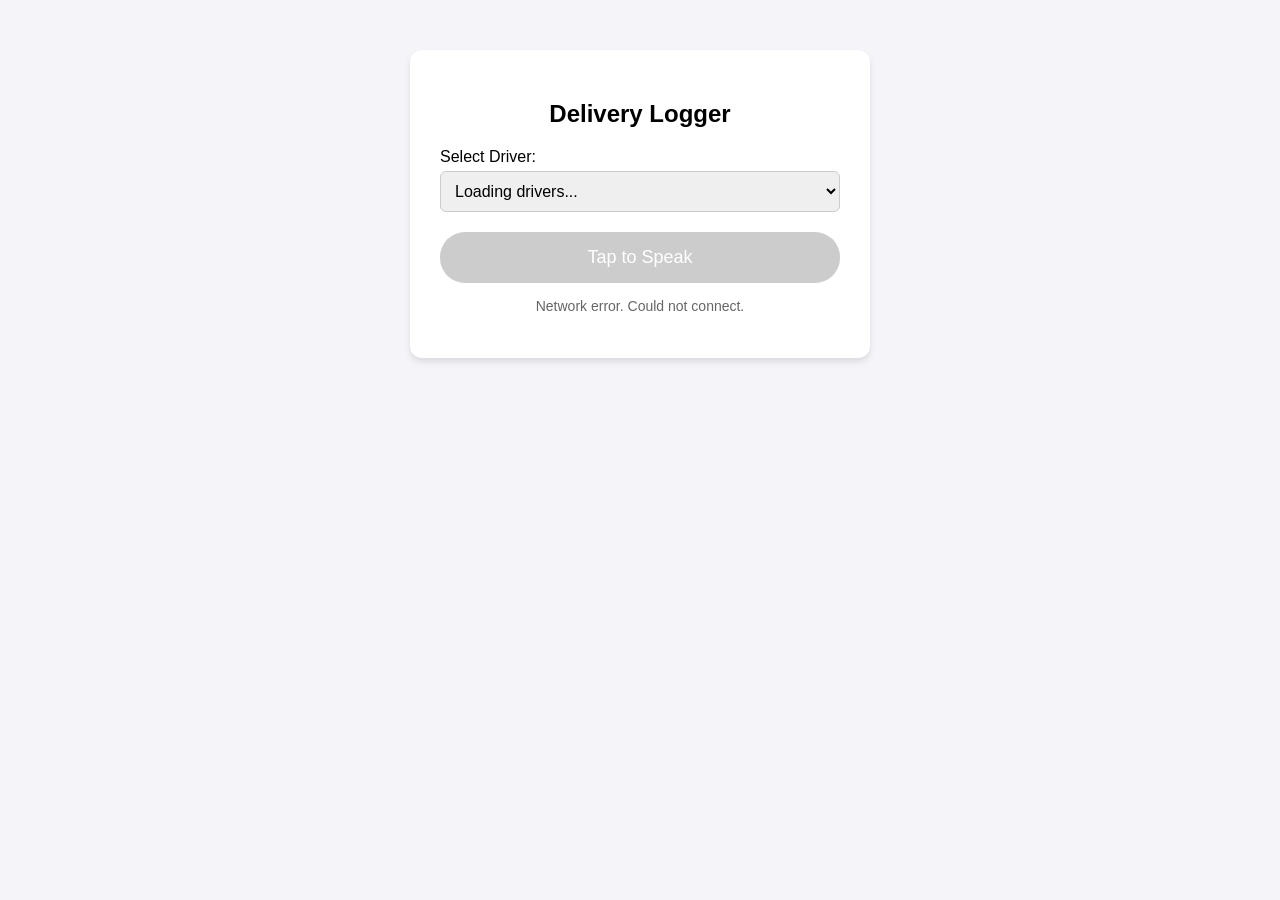
<file: index.html>
<!DOCTYPE html>
<html lang="en">
<head>
    <meta charset="UTF-8">
    <meta name="viewport" content="width=device-width, initial-scale=1.0">
    <title>Delivery Logger</title>
    <!-- Link to our separate CSS file -->
    <link rel="stylesheet" href="styles.css">
</head>
<body>
    <div class="container">
        <h2>Delivery Logger</h2>
        
        <!-- Step 1: Driver Selection -->
        <div class="input-group">
            <label for="driver-select">Select Driver:</label>
            <select id="driver-select">
                <option value="">Loading drivers...</option>
            </select>
        </div>

        <!-- Step 2: Audio Capture -->
        <button id="record-btn" disabled>Tap to Speak</button>
        <p id="status-text">Waiting for driver selection...</p>
    </div>

    <!-- Link to our separate JavaScript file -->
    <!-- We put it at the end of the body so the HTML loads first -->
    <script src="app.js"></script>
</body>
</html>
</file>
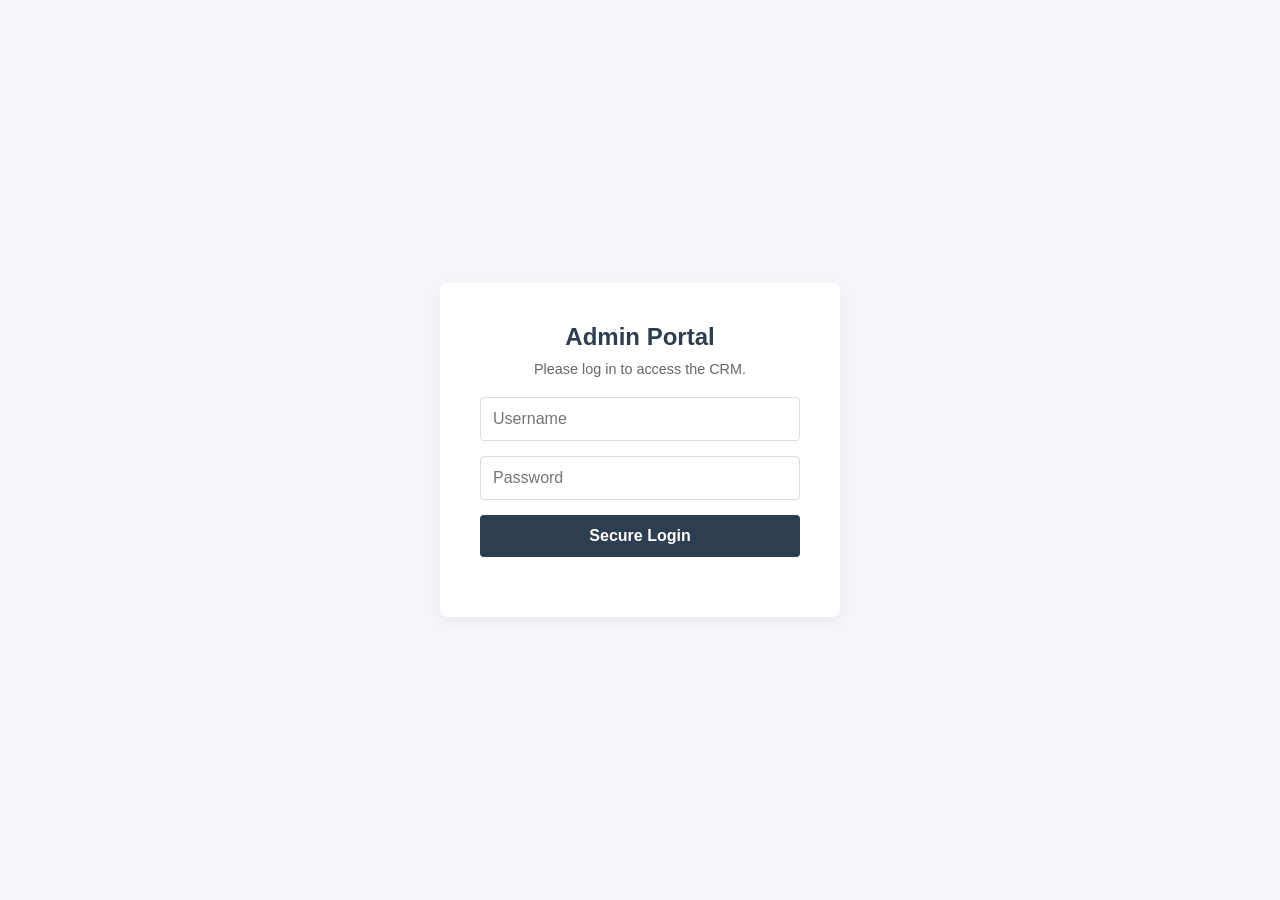
<file: admin.html>
<!DOCTYPE html>
<html lang="en">
<head>
    <meta charset="UTF-8">
    <meta name="viewport" content="width=device-width, initial-scale=1.0">
    <title>Admin CRM - Delivery Tracker</title>
    <link rel="stylesheet" href="admin.css">
    <link rel="stylesheet" href="table.css">
</head>
<body>

    <!-- LOGIN SCREEN -->
    <div id="login-container" class="active-view">
        <div class="login-box">
            <h2>Admin Portal</h2>
            <p>Please log in to access the CRM.</p>
            <input type="text" id="admin-username" placeholder="Username" autocomplete="off">
            <input type="password" id="admin-password" placeholder="Password">
            <button id="login-btn">Secure Login</button>
            <p id="login-status" class="error-text"></p>
        </div>
    </div>

    <!-- CRM DASHBOARD (Hidden by default) -->
    <div id="dashboard-container" class="hidden-view">
        <nav class="sidebar">
            <h2>System Admin</h2>
            <ul>
                <li id="nav-logs" class="active">Delivery Logs</li>
                <li id="nav-requests">Customer Requests</li>
                <li id="nav-drivers">Manage Drivers</li>
                <li id="nav-settings">System Controls</li>
            </ul>
            <button id="logout-btn">Log Out</button>
        </nav>

        <main class="content-area">
            <header>
                <h1 id="page-title">Delivery Logs</h1>
                <button id="refresh-logs-btn" class="action-btn">Refresh Data</button>
            </header>
            
            <!-- Dynamic Content Will Load Here -->
            <div id="dynamic-content">
                <p>Awaiting authentication...</p>
            </div>
        </main>
    </div>

    <script src="admin.js"></script>
</body>
</html>
</file>
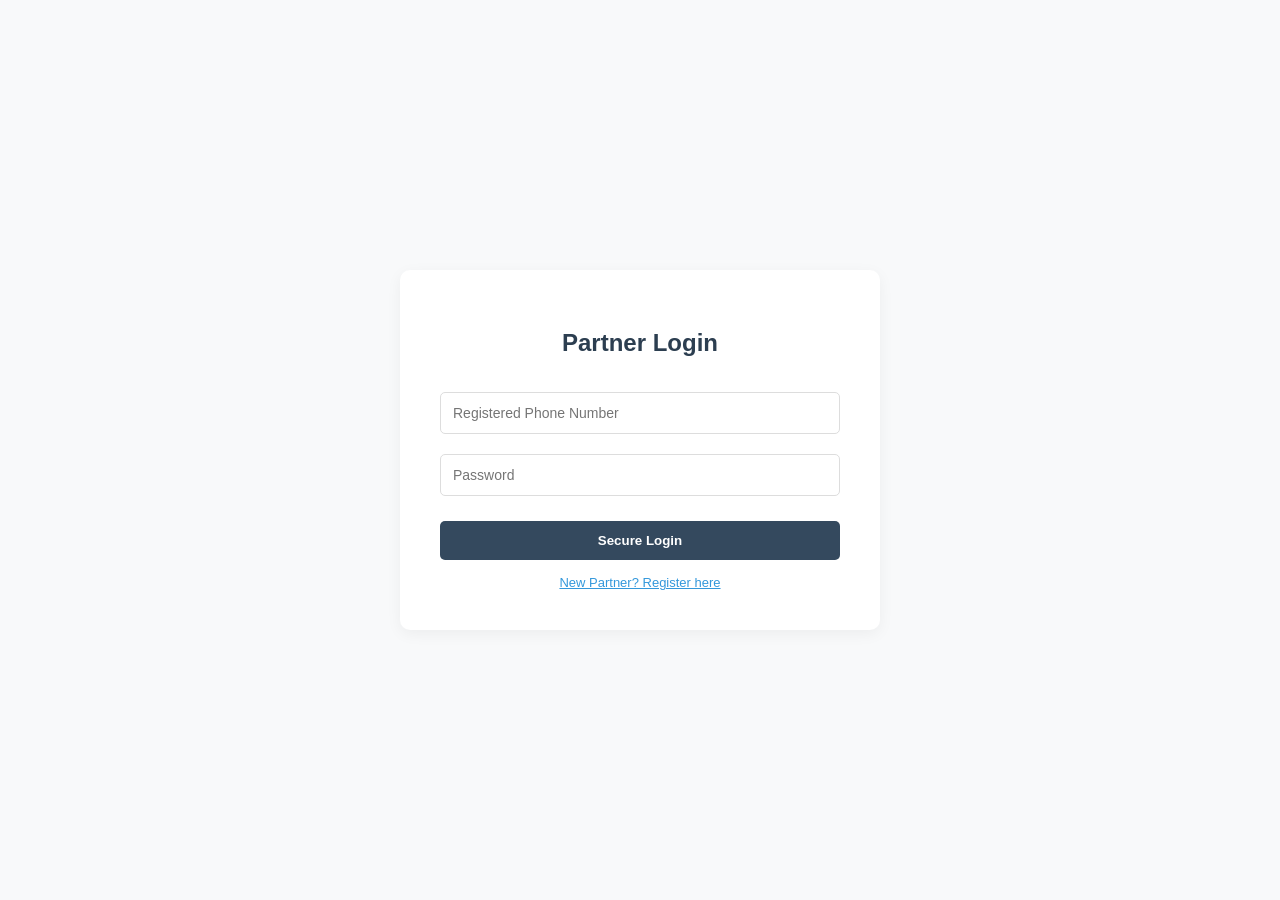
<file: customer.html>
<!DOCTYPE html>
<html lang="en">
<head>
    <meta charset="UTF-8">
    <meta name="viewport" content="width=device-width, initial-scale=1.0">
    <title>Partner Portal</title>
    <style>
        body { font-family: 'Segoe UI', Tahoma, Geneva, Verdana, sans-serif; background: #f8f9fa; display: flex; justify-content: center; align-items: center; height: 100vh; margin: 0; }
        .portal-card { background: white; padding: 40px; border-radius: 10px; box-shadow: 0 4px 15px rgba(0,0,0,0.05); width: 100%; max-width: 400px; text-align: center; }
        h2 { color: #2c3e50; margin-bottom: 25px; }
        input { width: 100%; padding: 12px; margin: 10px 0; border: 1px solid #ddd; border-radius: 5px; box-sizing: border-box; font-size: 14px; }
        button { width: 100%; padding: 12px; background: #34495e; color: white; border: none; border-radius: 5px; font-weight: bold; cursor: pointer; margin-top: 15px; transition: background 0.3s; }
        button:hover { background: #2c3e50; }
        .link { color: #3498db; cursor: pointer; font-size: 13px; margin-top: 15px; display: block; text-decoration: underline; }
        .hidden { display: none; }
        #status-msg { margin-top: 15px; font-size: 14px; font-weight: bold; }
    </style>
</head>
<body>

    <!-- LOGIN SCREEN -->
    <div id="login-screen" class="portal-card">
        <h2>Partner Login</h2>
        <input type="text" id="login-phone" placeholder="Registered Phone Number">
        <input type="password" id="login-password" placeholder="Password">
        <button id="login-btn">Secure Login</button>
        <span class="link" id="go-to-reg">New Partner? Register here</span>
        <div id="login-status" id="status-msg"></div>
    </div>

    <!-- REGISTRATION SCREEN -->
    <div id="register-screen" class="portal-card hidden">
        <h2>Register Account</h2>
        <div id="reg-step-1">
            <input type="text" id="reg-rest" placeholder="Restaurant Name">
            <input type="text" id="reg-name" placeholder="Contact Person">
            <input type="text" id="reg-phone" placeholder="Phone Number (e.g., +91...)">
            <input type="password" id="reg-password" placeholder="Create Password">
            <p style="font-size: 11px; color: #7f8c8d; text-align: left; margin: 0 0 10px 0;">
                *Password must be 8+ chars, with an uppercase, lowercase, number, and symbol.
            </p>
            <button id="send-otp-btn">Send OTP Verification</button>
        </div>

        <!-- HIDDEN OTP SECTION -->
        <div id="reg-step-2" class="hidden" style="margin-top: 15px; border-top: 1px solid #ddd; padding-top: 15px;">
            <p style="font-size: 13px; color: #2c3e50;">Enter the 6-digit code sent to your phone.</p>
            <input type="text" id="reg-otp" placeholder="Enter OTP Code">
            <button id="verify-btn" style="background: #27ae60;">Verify & Register</button>
        </div>

        <span class="link" id="go-to-login">Already registered? Login</span>
        <div id="reg-status" id="status-msg"></div>
    </div>

    <!-- BOOKING DASHBOARD -->
    <div id="dashboard-screen" class="portal-card hidden">
        <h2 id="welcome-msg">Order Dashboard</h2>
        <p style="font-size: 13px; color: #7f8c8d; text-align: left;">Select Date & Quantity</p>
        <input type="date" id="book-date">
        <input type="number" id="book-qty" placeholder="Number of Cylinders" min="1">
        <button id="book-btn" style="background: #27ae60;">Submit Request</button>
        <div id="book-status" id="status-msg"></div>
    </div>

    <script src="customer.js"></script>
</body>
</html>
</file>
<file: styles.css>
body {
    font-family: -apple-system, BlinkMacSystemFont, "Segoe UI", Roboto, sans-serif;
    background-color: #f4f4f9;
    display: flex;
    justify-content: center;
    padding-top: 50px;
    margin: 0;
}

.container {
    background: white;
    padding: 30px;
    border-radius: 12px;
    box-shadow: 0 4px 6px rgba(0,0,0,0.1);
    width: 90%;
    max-width: 400px;
    text-align: center;
}

.input-group {
    margin-bottom: 20px;
    text-align: left;
}

select {
    width: 100%;
    padding: 10px;
    margin-top: 5px;
    border-radius: 6px;
    border: 1px solid #ccc;
    font-size: 16px;
}

button {
    background-color: #0056b3;
    color: white;
    border: none;
    padding: 15px 30px;
    font-size: 18px;
    border-radius: 25px;
    width: 100%;
    cursor: pointer;
    transition: background-color 0.3s;
}

button:disabled {
    background-color: #cccccc;
    cursor: not-allowed;
}

button.recording {
    background-color: #dc3545; /* Red color when recording */
}

#status-text {
    margin-top: 15px;
    color: #666;
    font-size: 14px;
}
</file>
<file: admin.css>
/* admin.css - Clean, Professional CRM Styling */

* {
    box-sizing: border-box;
    margin: 0;
    padding: 0;
    font-family: 'Segoe UI', Tahoma, Geneva, Verdana, sans-serif;
}

body {
    background-color: #f4f6f9;
    color: #333;
    display: flex;
    justify-content: center;
    align-items: center;
    min-height: 100vh;
}

/* --- LOGIN SCREEN --- */
#login-container {
    display: flex;
    justify-content: center;
    align-items: center;
    width: 100%;
    height: 100vh;
}

.login-box {
    background: #fff;
    padding: 40px;
    border-radius: 8px;
    box-shadow: 0 4px 15px rgba(0,0,0,0.05);
    width: 100%;
    max-width: 400px;
    text-align: center;
}

.login-box h2 {
    margin-bottom: 10px;
    color: #2c3e50;
}

.login-box p {
    margin-bottom: 20px;
    color: #666;
    font-size: 0.9em;
}

.login-box input {
    width: 100%;
    padding: 12px;
    margin-bottom: 15px;
    border: 1px solid #ddd;
    border-radius: 4px;
    font-size: 1em;
}

.login-box button {
    width: 100%;
    padding: 12px;
    background-color: #2c3e50;
    color: white;
    border: none;
    border-radius: 4px;
    font-size: 1em;
    cursor: pointer;
    font-weight: bold;
    transition: background 0.3s ease;
}

.login-box button:hover {
    background-color: #1a252f;
}

.login-box button:disabled {
    background-color: #95a5a6;
    cursor: not-allowed;
}

#login-status {
    margin-top: 15px;
    font-size: 0.9em;
    font-weight: bold;
}

/* --- CRM DASHBOARD --- */
#dashboard-container {
    display: none; /* Hidden by default, JS changes this to flex */
    width: 100%;
    height: 100vh;
}

.sidebar {
    width: 250px;
    background-color: #2c3e50;
    color: white;
    display: flex;
    flex-direction: column;
    padding: 20px 0;
}

.sidebar h2 {
    text-align: center;
    margin-bottom: 30px;
    font-size: 1.2em;
    letter-spacing: 1px;
}

.sidebar ul {
    list-style: none;
    flex-grow: 1;
}

.sidebar li {
    padding: 15px 25px;
    cursor: pointer;
    transition: background 0.2s;
}

.sidebar li:hover {
    background-color: #34495e;
}

.sidebar li.active {
    background-color: #3498db;
    border-left: 4px solid #fff;
}

#logout-btn {
    background: none;
    border: none;
    color: #e74c3c;
    padding: 15px 25px;
    text-align: left;
    cursor: pointer;
    font-size: 1em;
    font-weight: bold;
}

#logout-btn:hover {
    background-color: #34495e;
}

.content-area {
    flex-grow: 1;
    padding: 40px;
    background-color: #f4f6f9;
    overflow-y: auto;
}

.content-area header {
    display: flex;
    justify-content: space-between; /* This pushes the button to the right */
    align-items: center;
    border-bottom: 2px solid #ddd;
    padding-bottom: 20px;
    margin-bottom: 30px;
}

.content-area h1 {
    color: #2c3e50;
}

/* --- ACTION BUTTONS --- */
.action-btn {
    background-color: #3498db;
    color: white;
    border: none;
    padding: 10px 20px;
    border-radius: 4px;
    cursor: pointer;
    font-size: 0.9em;
    font-weight: 600;
    transition: background 0.2s;
    box-shadow: 0 2px 4px rgba(0,0,0,0.1);
}

.action-btn:hover {
    background-color: #2980b9;
}

.action-btn:active {
    transform: translateY(1px);
}
</file>
<file: table.css>
/* table.css - Data Grid Styling */

.data-table {
    width: 100%;
    border-collapse: collapse;
    background: #fff;
    box-shadow: 0 1px 3px rgba(0,0,0,0.1);
    border-radius: 8px;
    overflow: hidden;
    margin-top: 20px;
}

.data-table th, .data-table td {
    padding: 15px;
    text-align: left;
    border-bottom: 1px solid #ddd;
}

.data-table th {
    background-color: #2c3e50;
    color: white;
    font-weight: 600;
    letter-spacing: 0.5px;
}

.data-table tr:hover {
    background-color: #f8f9fa;
}

.data-table tr:last-child td {
    border-bottom: none;
}

/* ==========================================
   INLINE EDITING STYLES
   ========================================== */

/* Default state for inputs (Disabled / Locked) */
#logs-body input {
    width: 100%;
    box-sizing: border-box;
    font-family: inherit;
    font-size: inherit;
    color: inherit;
    padding: 6px;
    margin: 0;
    border-radius: 4px;
    transition: all 0.2s ease-in-out;
    outline: none;
}

/* Active state for inputs (Enabled / Unlocked) */
#logs-body input:not(:disabled) {
    background-color: #ffffff !important;
    box-shadow: inset 0 1px 3px rgba(0,0,0,0.1);
    border: 1px solid #007bff !important; /* Professional blue highlight when clicked */
}

/* ==========================================
   BUTTON STYLES (Edit & Refresh)
   ========================================== */

/* The 'Edit' Buttons in the table */
.action-btn {
    background-color: #ffffff !important;
    color: #2c3e50 !important; /* Forces dark slate text */
    border: 1px solid #2c3e50 !important; 
    border-radius: 4px;
    cursor: pointer;
    font-weight: 600;
    transition: all 0.2s ease;
}

.action-btn:hover {
    background-color: #2c3e50 !important;
    color: #ffffff !important;
}

/* The 'Refresh Data' Button at the top */
#refresh-logs-btn {
    background-color: #2c3e50 !important; /* Forces dark slate background */
    color: #ffffff !important;
    border: none;
    padding: 8px 16px;
    border-radius: 4px;
    cursor: pointer;
    font-weight: 600;
    transition: background-color 0.2s ease;
}

#refresh-logs-btn:hover {
    background-color: #1a252f !important;
}
</file>
